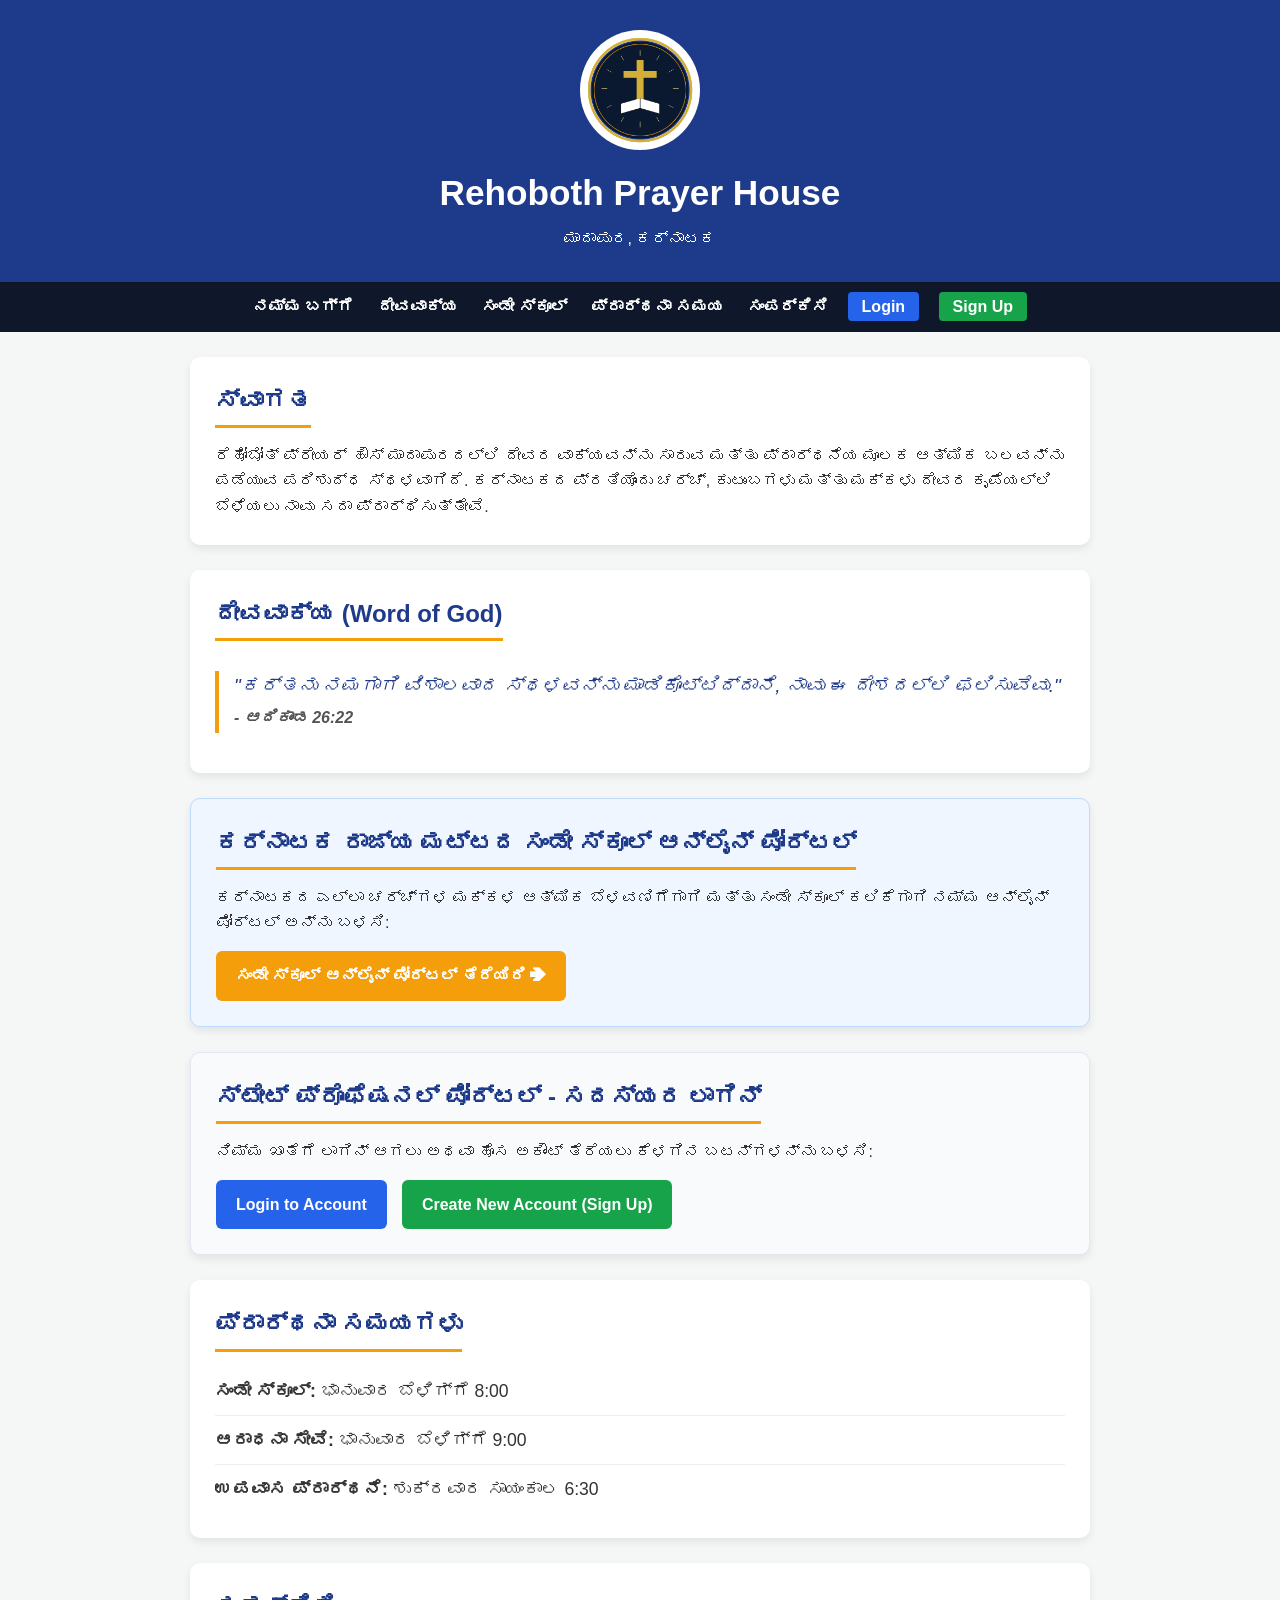
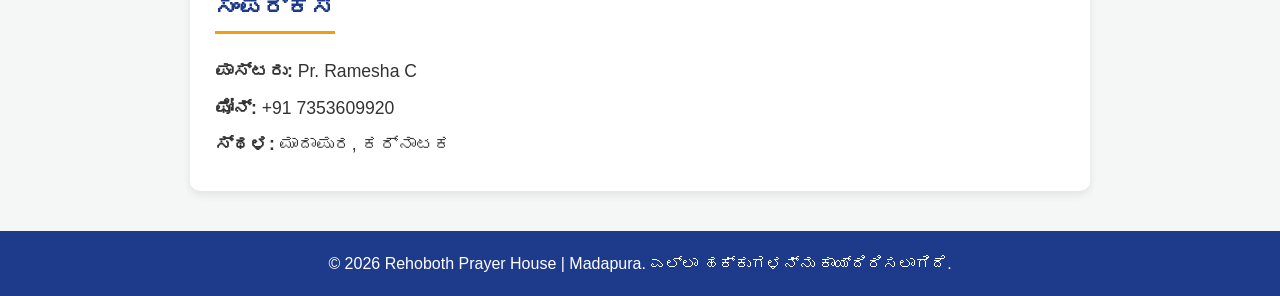
<file: index.html>
<!DOCTYPE html>
<html lang="kn">
<head>
    <meta charset="UTF-8">
    <meta name="viewport" content="width=device-width, initial-scale=1.0">
    <title>Rehoboth Prayer House - Madapura</title>
    <link rel="stylesheet" href="style.css">
</head>
<body>

    <header>
        <img src="logo.png" alt="Rehoboth Prayer House Logo" class="logo">
        <h1>Rehoboth Prayer House</h1>
        <p>ಮಾದಾಪುರ, ಕರ್ನಾಟಕ</p>
    </header>

    <nav>
        <a href="#about">ನಮ್ಮ ಬಗ್ಗೆ</a>
        <a href="#verse">ದೇವವಾಕ್ಯ</a>
        <a href="#sundayschool">ಸಂಡೇ ಸ್ಕೂಲ್</a>
        <a href="#timings">ಪ್ರಾರ್ಥನಾ ಸಮಯ</a>
        <a href="#contact">ಸಂಪರ್ಕಿಸಿ</a>
        <a href="login.html" class="nav-btn login-btn">Login</a>
        <a href="signup.html" class="nav-btn signup-btn">Sign Up</a>
    </nav>

    <div class="container section" id="about">
        <h2>ಸ್ವಾಗತ</h2>
        <p>ರೆಹೋಬೋತ್ ಪ್ರೇಯರ್ ಹೌಸ್ ಮಾದಾಪುರದಲ್ಲಿ ದೇವರ ವಾಕ್ಯವನ್ನು ಸಾರುವ ಮತ್ತು ಪ್ರಾರ್ಥನೆಯ ಮೂಲಕ ಆತ್ಮಿಕ ಬಲವನ್ನು ಪಡೆಯುವ ಪರಿಶುದ್ಧ ಸ್ಥಳವಾಗಿದೆ. ಕರ್ನಾಟಕದ ಪ್ರತಿಯೊಂದು ಚರ್ಚ್, ಕುಟುಂಬಗಳು ಮತ್ತು ಮಕ್ಕಳು ದೇವರ ಕೃಪೆಯಲ್ಲಿ ಬೆಳೆಯಲು ನಾವು ಸದಾ ಪ್ರಾರ್ಥಿಸುತ್ತೇವೆ.</p>
    </div>

    <!-- Word of God Section -->
    <div class="container section verse-box" id="verse">
        <h2>ದೇವವಾಕ್ಯ (Word of God)</h2>
        <blockquote class="bible-verse">
            "ಕರ್ತನು ನಮಗಾಗಿ ವಿಶಾಲವಾದ ಸ್ಥಳವನ್ನು ಮಾಡಿಕೊಟ್ಟಿದ್ದಾನೆ, ನಾವು ಈ ದೇಶದಲ್ಲಿ ಫಲಿಸುವೆವು." 
            <br><span>- ಆದಿಕಾಂಡ 26:22</span>
        </blockquote>
    </div>

    <!-- Online Sunday School Portal Link -->
    <div class="container section highlight-box" id="sundayschool">
        <h2>ಕರ್ನಾಟಕ ರಾಜ್ಯ ಮಟ್ಟದ ಸಂಡೇ ಸ್ಕೂಲ್ ಆನ್‌ಲೈನ್ ಪೋರ್ಟಲ್</h2>
        <p>ಕರ್ನಾಟಕದ ಎಲ್ಲಾ ಚರ್ಚ್‌ಗಳ ಮಕ್ಕಳ ಆತ್ಮಿಕ ಬೆಳವಣಿಗೆಗಾಗಿ ಮತ್ತು ಸಂಡೇ ಸ್ಕೂಲ್ ಕಲಿಕೆಗಾಗಿ ನಮ್ಮ ಆನ್‌ಲೈನ್ ಪೋರ್ಟಲ್ ಅನ್ನು ಬಳಸಿ:</p>
        <div class="btn-group">
            <a href="https://rehobothph.github.io/sunday-school-online/" target="_blank" class="btn-link">ಸಂಡೇ ಸ್ಕೂಲ್ ಆನ್‌ಲೈನ್ ಪೋರ್ಟಲ್ ತೆರೆಯಿರಿ ➔</a>
        </div>
    </div>

    <!-- User Account Quick Access -->
    <div class="container section account-box">
        <h2>ಸ್ಟೇಟ್ ಪ್ರೊಫೆಷನಲ್ ಪೋರ್ಟಲ್ - ಸದಸ್ಯರ ಲಾಗಿನ್</h2>
        <p>ನಿಮ್ಮ ಖಾತೆಗೆ ಲಾಗಿನ್ ಆಗಲು ಅಥವಾ ಹೊಸ ಅಕೌಂಟ್ ತೆರೆಯಲು ಕೆಳಗಿನ ಬಟನ್‌ಗಳನ್ನು ಬಳಸಿ:</p>
        <div class="btn-group">
            <a href="login.html" class="btn-link login-main-btn">Login to Account</a>
            <a href="signup.html" class="btn-link signup-main-btn">Create New Account (Sign Up)</a>
        </div>
    </div>

    <div class="container section" id="timings">
        <h2>ಪ್ರಾರ್ಥನಾ ಸಮಯಗಳು</h2>
        <div class="timing-item"><strong>ಸಂಡೇ ಸ್ಕೂಲ್:</strong> ಭಾನುವಾರ ಬೆಳಿಗ್ಗೆ 8:00</div>
        <div class="timing-item"><strong>ಆರಾಧನಾ ಸೇವೆ:</strong> ಭಾನುವಾರ ಬೆಳಿಗ್ಗೆ 9:00</div>
        <div class="timing-item"><strong>ಉಪವಾಸ ಪ್ರಾರ್ಥನೆ:</strong> ಶುಕ್ರವಾರ ಸಾಯಂಕಾಲ 6:30</div>
    </div>

    <section id="contact" class="container section">
        <h2>ಸಂಪರ್ಕಿಸಿ</h2>
        <div class="contact-box">
            <p><strong>ಪಾಸ್ಟರು:</strong> Pr. Ramesha C</p>
            <p><strong>ಫೋನ್:</strong> +91 7353609920</p>
            <p><strong>ಸ್ಥಳ:</strong> ಮಾದಾಪುರ, ಕರ್ನಾಟಕ</p>
        </div>
    </section>

    <footer>
        <p>&copy; 2026 Rehoboth Prayer House | Madapura. ಎಲ್ಲಾ ಹಕ್ಕುಗಳನ್ನು ಕಾಯ್ದಿರಿಸಲಾಗಿದೆ.</p>
    </footer>

</body>
</html>
</file>
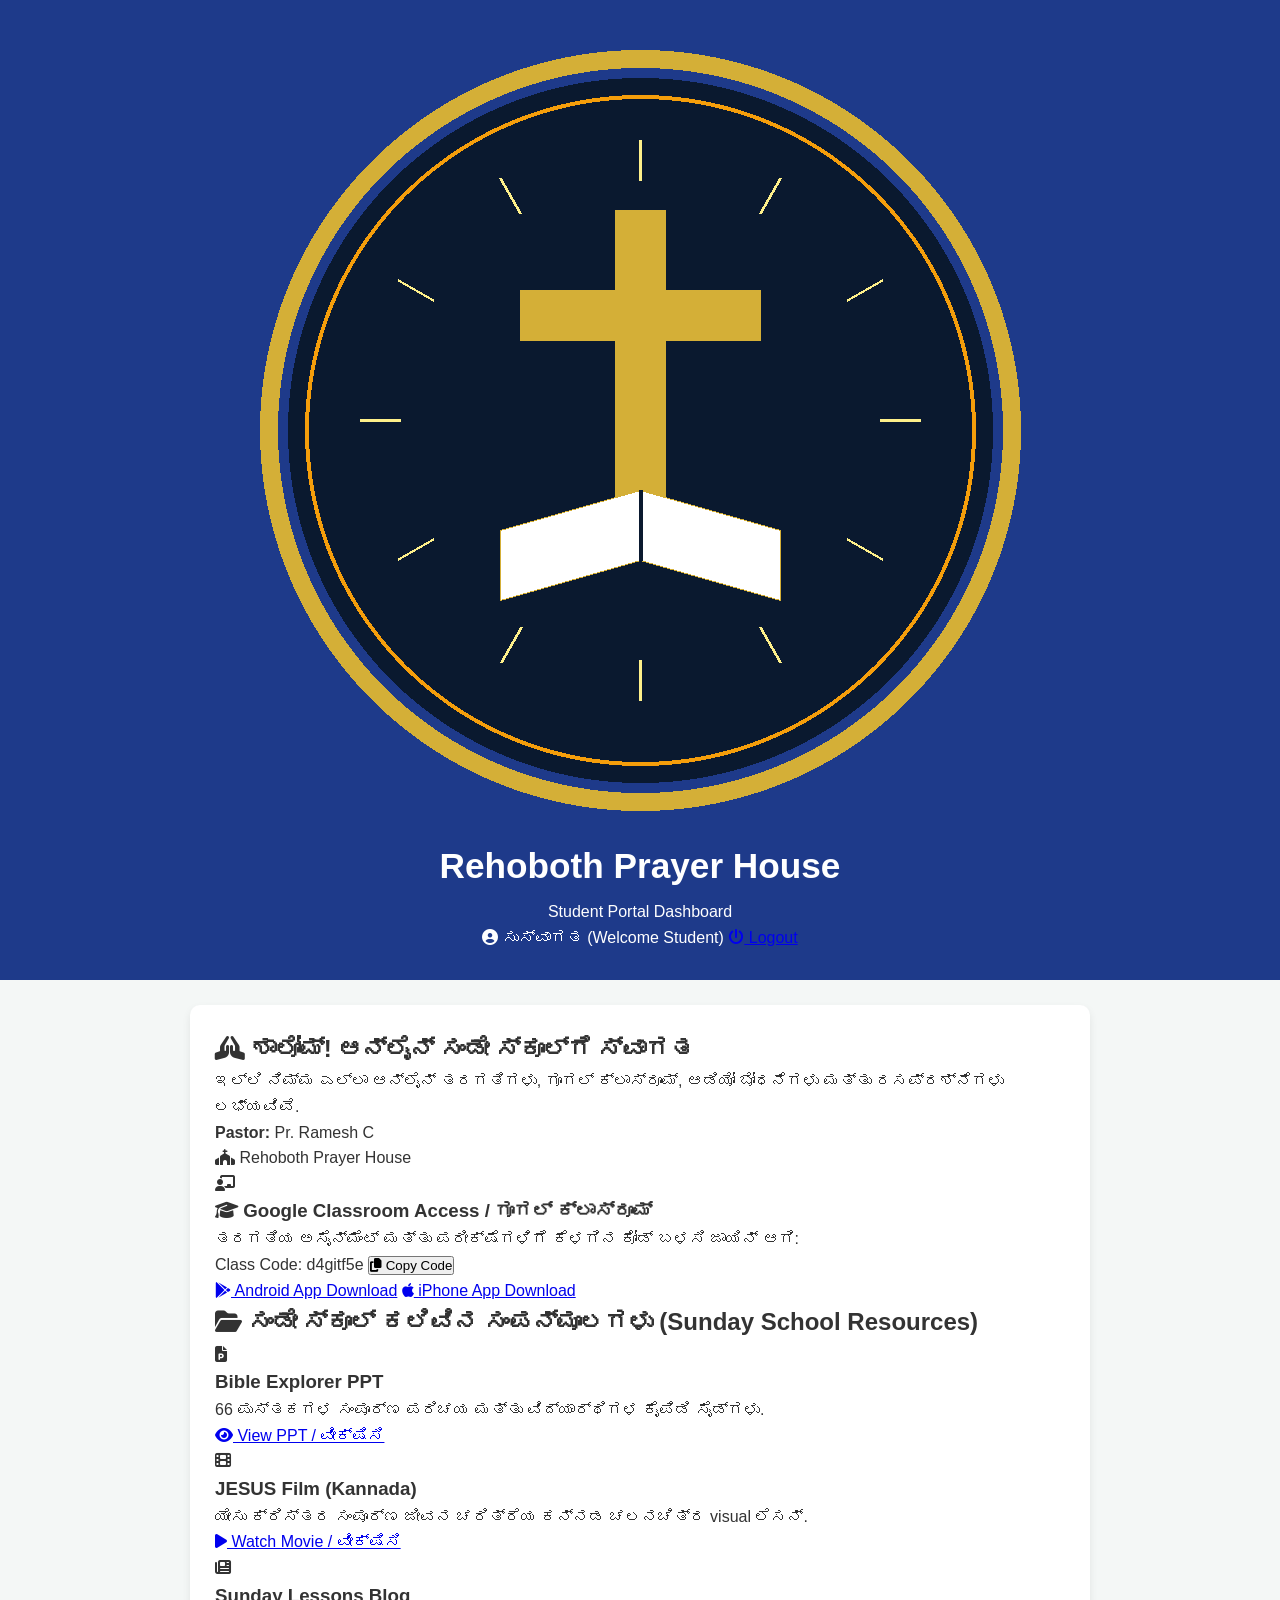
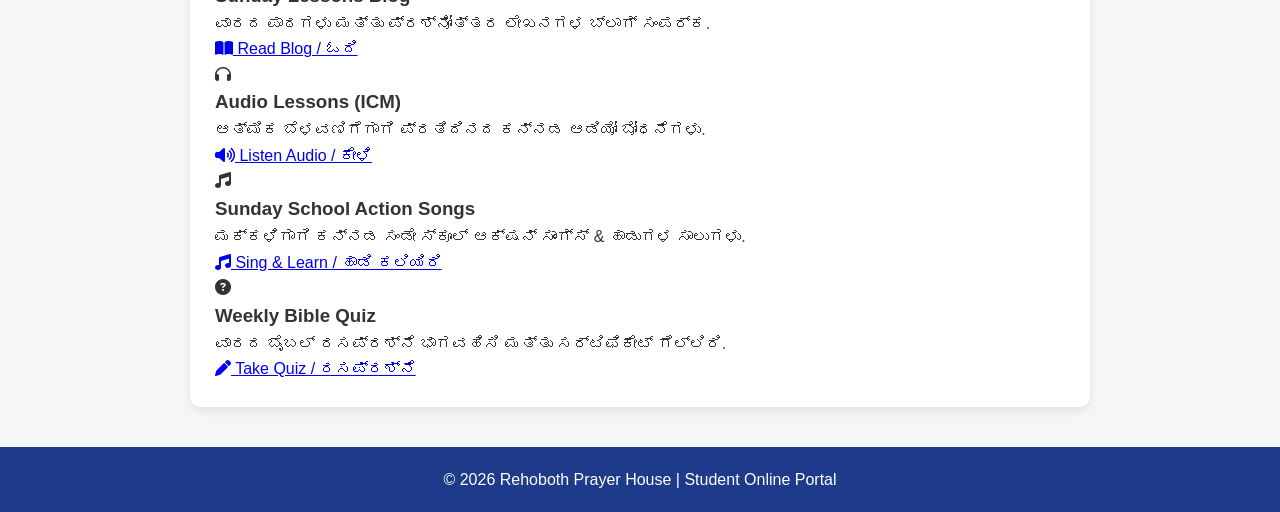
<file: dashboard.html>
<!DOCTYPE html>
<html lang="kn">
<head>
    <meta charset="UTF-8">
    <meta name="viewport" content="width=device-width, initial-scale=1.0">
    <title>Student Dashboard | Sunday School Portal</title>
    <link rel="stylesheet" href="style.css">
    <link rel="stylesheet" href="https://cdnjs.cloudflare.com/ajax/libs/font-awesome/6.4.0/css/all.min.css">
    <link href="https://fonts.googleapis.com/css2?family=Poppins:wght@400;600;700&family=Tiro+Kannada&display=swap" rel="stylesheet">
</head>
<body class="dashboard-body">

    <!-- Top Student Header Bar -->
    <header class="navbar dash-nav">
        <div class="nav-container">
            <div class="brand">
                <img src="logo.png" alt="Rehoboth Prayer House HD Logo" class="brand-logo">
                <div class="brand-text">
                    <h1>Rehoboth Prayer House</h1>
                    <p>Student Portal Dashboard</p>
                </div>
            </div>
            <div class="user-profile-nav">
                <span class="welcome-user"><i class="fa-solid fa-circle-user"></i> ಸುಸ್ವಾಗತ (Welcome Student)</span>
                <a href="index.html" class="btn btn-logout"><i class="fa-solid fa-power-off"></i> Logout</a>
            </div>
        </div>
    </header>

    <div class="container dash-container">
        
        <!-- Welcome Hero Banner inside Dashboard -->
        <div class="dash-welcome-banner">
            <div>
                <h2><i class="fa-solid fa-hands-praying"></i> ಶಾಲೋಮ್! ಆನ್‌ಲೈನ್ ಸಂಡೇ ಸ್ಕೂಲ್‌ಗೆ ಸ್ವಾಗತ</h2>
                <p>ಇಲ್ಲಿ ನಿಮ್ಮ ಎಲ್ಲಾ ಆನ್‌ಲೈನ್ ತರಗತಿಗಳು, ಗೂಗಲ್ ಕ್ಲಾಸ್‌ರೂಮ್, ಆಡಿಯೋ ಬೋಧನೆಗಳು ಮತ್ತು ರಸಪ್ರಶ್ನೆಗಳು ಲಭ್ಯವಿವೆ.</p>
            </div>
            <div class="pastor-badge">
                <p><strong>Pastor:</strong> Pr. Ramesh C</p>
                <p><i class="fa-solid fa-church"></i> Rehoboth Prayer House</p>
            </div>
        </div>

        <!-- Google Classroom Highlight Box -->
        <div class="classroom-pro-box">
            <div class="class-header">
                <i class="fa-solid fa-chalkboard-user class-icon"></i>
                <div>
                    <h3><i class="fa-solid fa-graduation-cap"></i> Google Classroom Access / ಗೂಗಲ್ ಕ್ಲಾಸ್‌ರೂಮ್</h3>
                    <p>ತರಗತಿಯ ಅಸೈನ್‌ಮೆಂಟ್ ಮತ್ತು ಪರೀಕ್ಷೆಗಳಿಗೆ ಕೆಳಗಿನ ಕೋಡ್ ಬಳಸಿ ಜಾಯಿನ್ ಆಗಿ:</p>
                </div>
            </div>
            <div class="code-box-wrapper">
                <span class="code-title">Class Code:</span>
                <span class="code-tag">d4gitf5e</span>
                <button class="btn btn-copy" onclick="navigator.clipboard.writeText('d4gitf5e'); alert('Class Code Copied!');"><i class="fa-solid fa-copy"></i> Copy Code</button>
            </div>
            <div class="app-links-row">
                <a href="https://play.google.com/store/apps/details?id=com.google.android.apps.classroom" target="_blank" class="btn-app-dl android"><i class="fa-brands fa-google-play"></i> Android App Download</a>
                <a href="https://apps.apple.com/us/app/google-classroom/id924620788" target="_blank" class="btn-app-dl ios"><i class="fa-brands fa-apple"></i> iPhone App Download</a>
            </div>
        </div>

        <!-- Full Resource Grid Inside Dashboard -->
        <h2 class="section-title"><i class="fa-solid fa-folder-open"></i> ಸಂಡೇ ಸ್ಕೂಲ್ ಕಲಿವಿನ ಸಂಪನ್ಮೂಲಗಳು (Sunday School Resources)</h2>

        <div class="resource-pro-grid">

            <!-- Resource 1 -->
            <div class="res-card-pro">
                <div class="res-icon-wrapper ppt">
                    <i class="fa-solid fa-file-powerpoint"></i>
                </div>
                <h3>Bible Explorer PPT</h3>
                <p>66 ಪುಸ್ತಕಗಳ ಸಂಪೂರ್ಣ ಪರಿಚಯ ಮತ್ತು ವಿದ್ಯಾರ್ಥಿಗಳ ಕೈಪಿಡಿ ಸೈಡ್‌ಗಳು.</p>
                <a href="https://docs.google.com/presentation/d/10JPGheegR0k18oVA-0c4EwrY0awJ6tVS/edit?slide=id.p1#slide=id.p1" target="_blank" class="btn btn-res-action"><i class="fa-solid fa-eye"></i> View PPT / ವೀಕ್ಷಿಸಿ</a>
            </div>

            <!-- Resource 2 -->
            <div class="res-card-pro">
                <div class="res-icon-wrapper film">
                    <i class="fa-solid fa-film"></i>
                </div>
                <h3>JESUS Film (Kannada)</h3>
                <p>ಯೇಸು ಕ್ರಿಸ್ತರ ಸಂಪೂರ್ಣ ಜೀವನ ಚರಿತ್ರೆಯ ಕನ್ನಡ ಚಲನಚಿತ್ರ visual ಲೆಸನ್.</p>
                <a href="https://www.jesusfilm.org/watch/jesus.html/kannada.html" target="_blank" class="btn btn-res-action"><i class="fa-solid fa-play"></i> Watch Movie / ವೀಕ್ಷಿಸಿ</a>
            </div>

            <!-- Resource 3 -->
            <div class="res-card-pro">
                <div class="res-icon-wrapper blog">
                    <i class="fa-solid fa-newspaper"></i>
                </div>
                <h3>Sunday Lessons Blog</h3>
                <p>ವಾರದ ಪಾಠಗಳು ಮತ್ತು ಪ್ರಶ್ನೋತ್ತರ ಲೇಖನಗಳ ಬ್ಲಾಗ್ ಸಂಪರ್ಕ.</p>
                <a href="https://ipcrehobothmadapura.blogspot.com/2026/08/blog-post.html" target="_blank" class="btn btn-res-action"><i class="fa-solid fa-book-open"></i> Read Blog / ಓದಿ</a>
            </div>

            <!-- Resource 4 -->
            <div class="res-card-pro">
                <div class="res-icon-wrapper audio">
                    <i class="fa-solid fa-headphones"></i>
                </div>
                <h3>Audio Lessons (ICM)</h3>
                <p>ಆತ್ಮಿಕ ಬೆಳವಣಿಗೆಗಾಗಿ ಪ್ರತಿದಿನದ ಕನ್ನಡ ಆಡಿಯೋ ಬೋಧನೆಗಳು.</p>
                <a href="https://foundations.icm.org/kannada-audio-lessons/" target="_blank" class="btn btn-res-action"><i class="fa-solid fa-volume-high"></i> Listen Audio / ಕೇಳಿ</a>
            </div>

            <!-- Resource 5 (New Sunday School Extra Resource) -->
            <div class="res-card-pro">
                <div class="res-icon-wrapper songs">
                    <i class="fa-solid fa-music"></i>
                </div>
                <h3>Sunday School Action Songs</h3>
                <p>ಮಕ್ಕಳಿಗಾಗಿ ಕನ್ನಡ ಸಂಡೇ ಸ್ಕೂಲ್ ಆಕ್ಷನ್ ಸಾಂಗ್ಸ್ & ಹಾಡುಗಳ ಸಾಲುಗಳು.</p>
                <a href="https://www.youtube.com/results?search_query=kannada+christian+sunday+school+action+songs" target="_blank" class="btn btn-res-action"><i class="fa-solid fa-music"></i> Sing & Learn / ಹಾಡಿ ಕಲಿಯಿರಿ</a>
            </div>

            <!-- Resource 6 (New Sunday School Quiz) -->
            <div class="res-card-pro">
                <div class="res-icon-wrapper quiz">
                    <i class="fa-solid fa-circle-question"></i>
                </div>
                <h3>Weekly Bible Quiz</h3>
                <p>ವಾರದ ಬೈಬಲ್ ರಸಪ್ರಶ್ನೆ ಭಾಗವಹಿಸಿ ಮತ್ತು ಸರ್ಟಿಫಿಕೇಟ್ ಗೆಲ್ಲಿರಿ.</p>
                <a href="https://docs.google.com/forms/d/e/1FAIpQLSd1QuwCNY2MF_fFms0u-FgnDulqkdijVAHPLi20Cj7-AmVXNw/viewform" target="_blank" class="btn btn-res-action"><i class="fa-solid fa-pen"></i> Take Quiz / ರಸಪ್ರಶ್ನೆ</a>
            </div>

        </div>

    </div>

    <!-- Dashboard Footer -->
    <footer>
        <p>&copy; 2026 Rehoboth Prayer House | Student Online Portal</p>
    </footer>

</body>
</html>
</file>
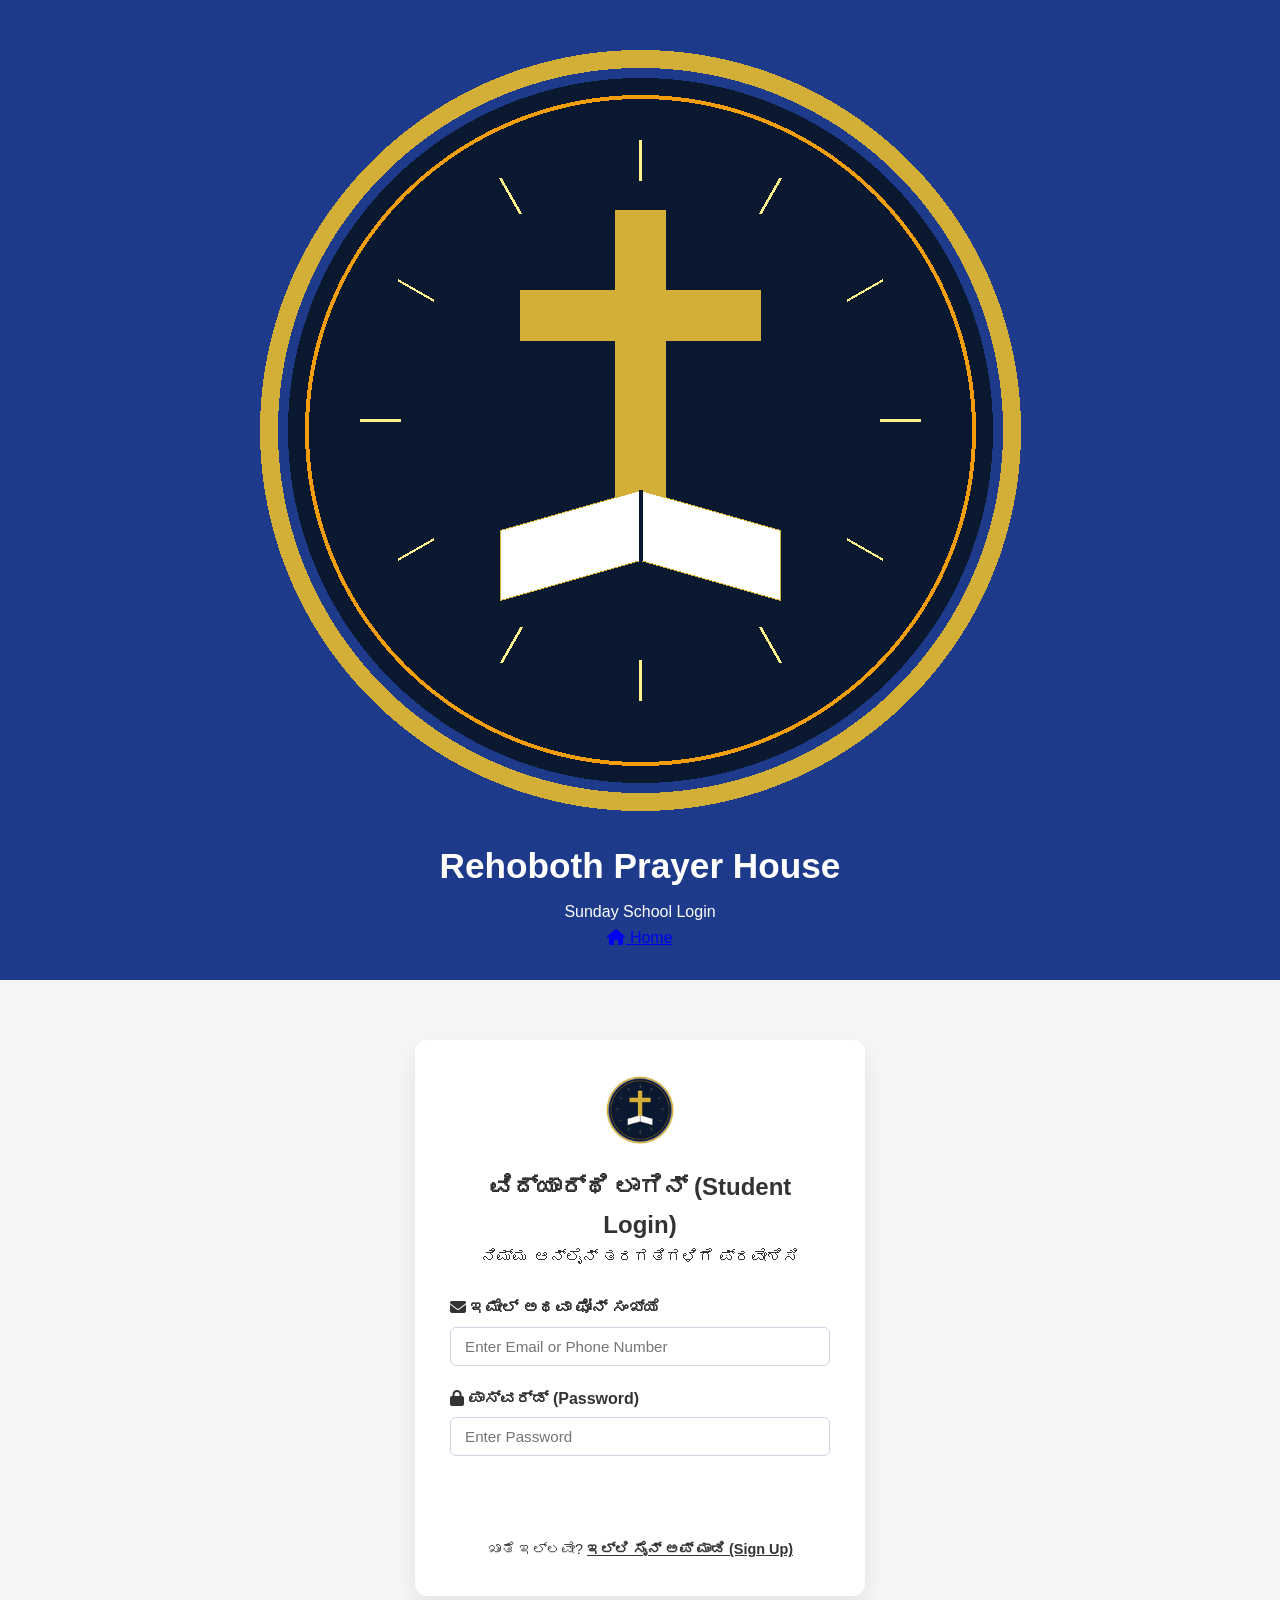
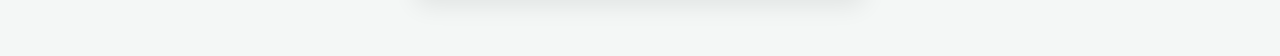
<file: login.html>
<!DOCTYPE html>
<html lang="kn">
<head>
    <meta charset="UTF-8">
    <meta name="viewport" content="width=device-width, initial-scale=1.0">
    <title>Student Login | Sunday School Portal</title>
    <link rel="stylesheet" href="style.css">
    <link rel="stylesheet" href="https://cdnjs.cloudflare.com/ajax/libs/font-awesome/6.4.0/css/all.min.css">
    <link href="https://fonts.googleapis.com/css2?family=Poppins:wght@400;600;700&family=Tiro+Kannada&display=swap" rel="stylesheet">
    <style>
        .auth-container {
            max-width: 450px;
            margin: 60px auto;
            background: #ffffff;
            padding: 35px;
            border-radius: 12px;
            border: 1px solid var(--border-color);
            box-shadow: 0 10px 25px rgba(0,0,0,0.08);
            text-align: center;
        }
        .form-group {
            margin-bottom: 20px;
            text-align: left;
        }
        .form-group label {
            display: block;
            margin-bottom: 6px;
            font-weight: 600;
            color: var(--primary-blue);
        }
        .form-control {
            width: 100%;
            padding: 10px 14px;
            border: 1px solid #cbd5e1;
            border-radius: 6px;
            font-size: 0.95rem;
        }
        .btn-auth {
            width: 100%;
            padding: 12px;
            background-color: var(--secondary-blue);
            color: white;
            border: none;
            border-radius: 6px;
            font-weight: 700;
            cursor: pointer;
            font-size: 1rem;
        }
        .auth-footer {
            margin-top: 20px;
            font-size: 0.9rem;
        }
    </style>
</head>
<body>
    <header class="navbar">
        <div class="nav-container">
            <div class="brand">
                <img src="logo.png" alt="Rehoboth Prayer House HD Logo" class="brand-logo">
                <div class="brand-text">
                    <h1>Rehoboth Prayer House</h1>
                    <p>Sunday School Login</p>
                </div>
            </div>
            <a href="index.html" class="btn btn-login-nav"><i class="fa-solid fa-house"></i> Home</a>
        </div>
    </header>

    <div class="auth-container">
        <img src="logo.png" style="width: 70px; margin-bottom: 15px;" alt="Logo">
        <h2>ವಿದ್ಯಾರ್ಥಿ ಲಾಗಿನ್ (Student Login)</h2>
        <p style="color: var(--text-muted); margin-bottom: 25px;">ನಿಮ್ಮ ಆನ್‌ಲೈನ್ ತರಗತಿಗಳಿಗೆ ಪ್ರವೇಶಿಸಿ</p>
        
        <form onsubmit="event.preventDefault(); window.location.href='dashboard.html';">
            <div class="form-group">
                <label><i class="fa-solid fa-envelope"></i> ಇಮೇಲ್ ಅಥವಾ ಫೋನ್ ಸಂಖ್ಯೆ</label>
                <input type="text" class="form-control" placeholder="Enter Email or Phone Number" required>
            </div>
            <div class="form-group">
                <label><i class="fa-solid fa-lock"></i> ಪಾಸ್‌ವರ್ಡ್ (Password)</label>
                <input type="password" class="form-control" placeholder="Enter Password" required>
            </div>
            <button type="submit" class="btn-auth"><i class="fa-solid fa-right-to-bracket"></i> Login / ಪ್ರವೇಶಿಸಿ</button>
        </form>

        <div class="auth-footer">
            <p>ಖಾತೆ ಇಲ್ಲವೇ? <a href="signup.html" style="color: var(--secondary-blue); font-weight: 600;">ಇಲ್ಲಿ ಸೈನ್ ಅಪ್ ಮಾಡಿ (Sign Up)</a></p>
        </div>
    </div>
</body>
</html>
</file>
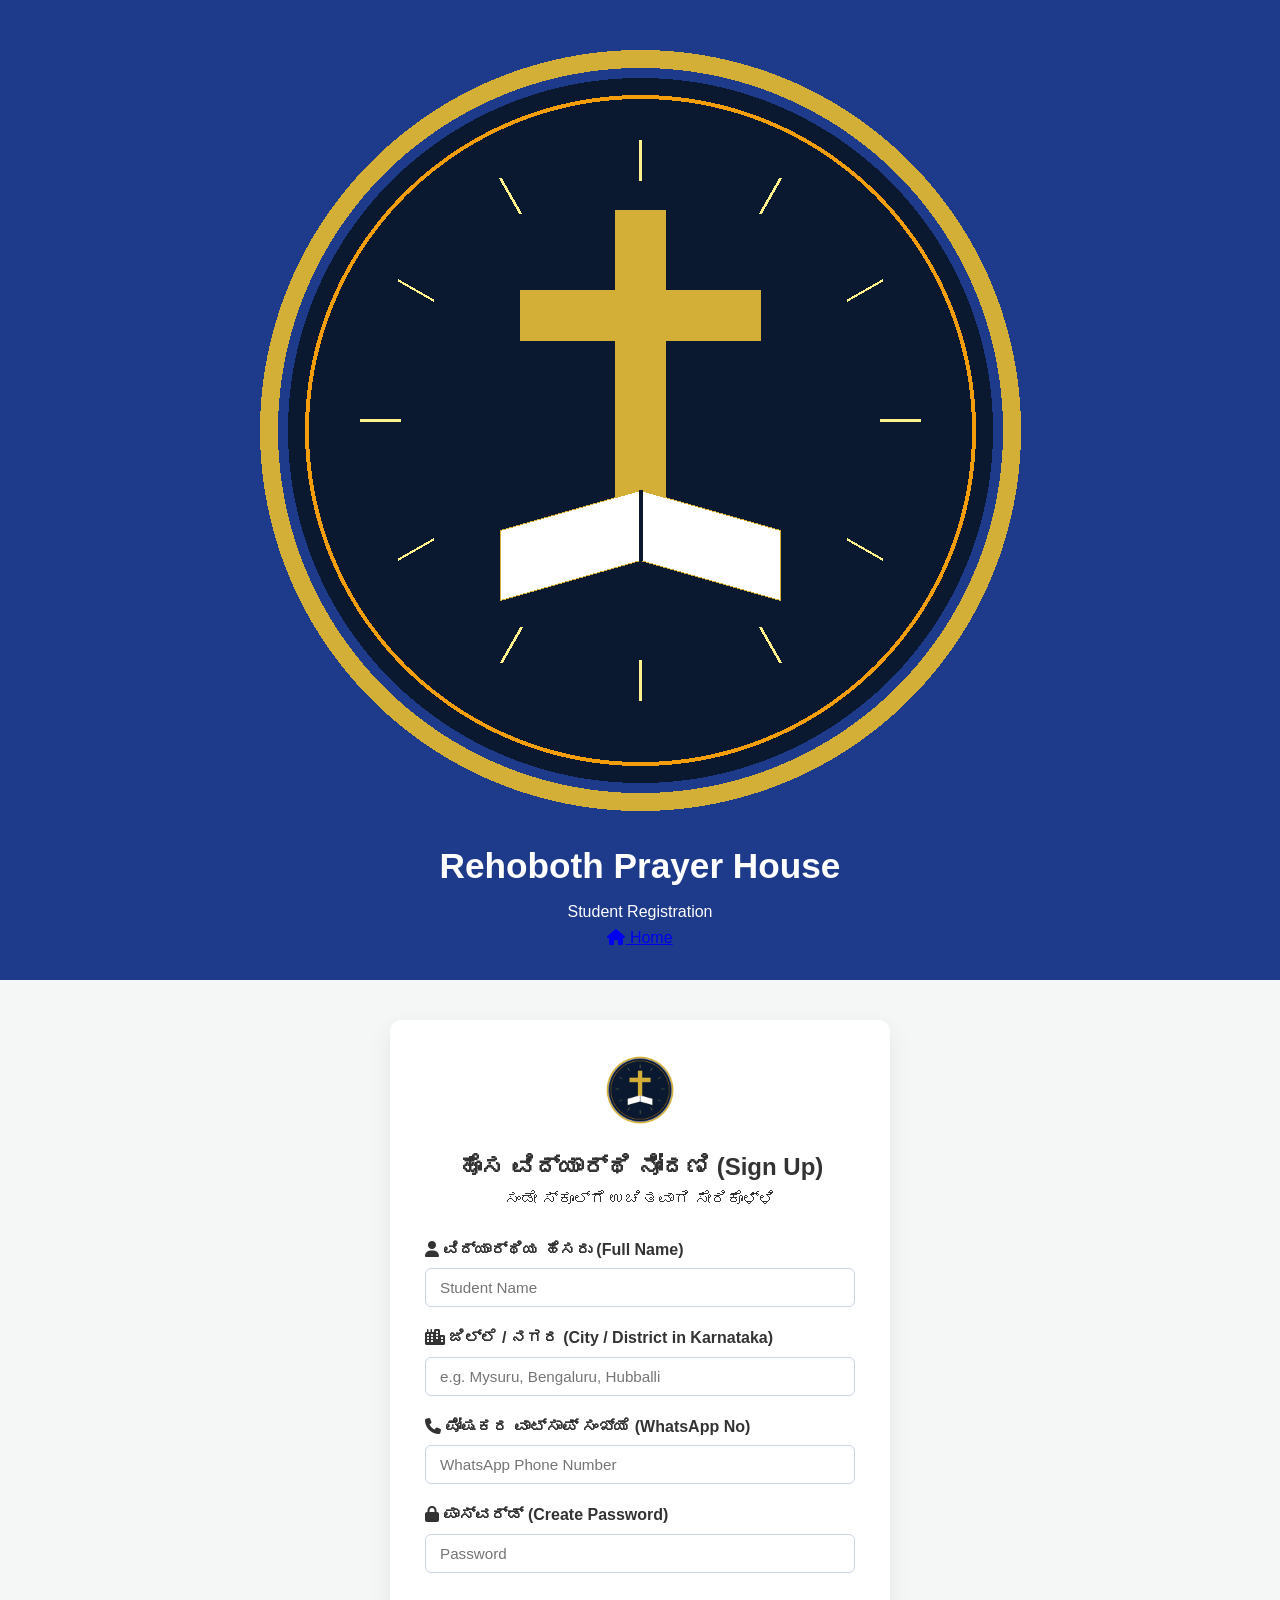
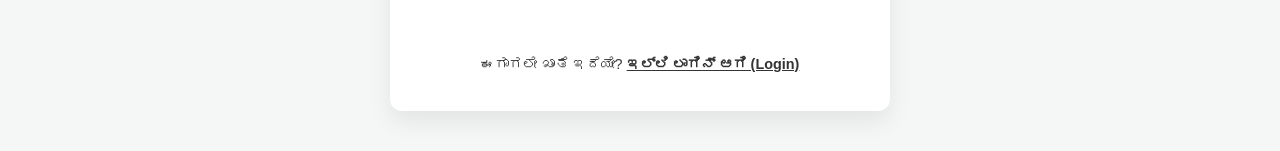
<file: signup.html>
<!DOCTYPE html>
<html lang="kn">
<head>
    <meta charset="UTF-8">
    <meta name="viewport" content="width=device-width, initial-scale=1.0">
    <title>Student Sign Up | Sunday School Portal</title>
    <link rel="stylesheet" href="style.css">
    <link rel="stylesheet" href="https://cdnjs.cloudflare.com/ajax/libs/font-awesome/6.4.0/css/all.min.css">
    <link href="https://fonts.googleapis.com/css2?family=Poppins:wght@400;600;700&family=Tiro+Kannada&display=swap" rel="stylesheet">
    <style>
        .auth-container {
            max-width: 500px;
            margin: 40px auto;
            background: #ffffff;
            padding: 35px;
            border-radius: 12px;
            border: 1px solid var(--border-color);
            box-shadow: 0 10px 25px rgba(0,0,0,0.08);
            text-align: center;
        }
        .form-group {
            margin-bottom: 18px;
            text-align: left;
        }
        .form-group label {
            display: block;
            margin-bottom: 6px;
            font-weight: 600;
            color: var(--primary-blue);
        }
        .form-control {
            width: 100%;
            padding: 10px 14px;
            border: 1px solid #cbd5e1;
            border-radius: 6px;
            font-size: 0.95rem;
        }
        .btn-auth {
            width: 100%;
            padding: 12px;
            background-color: var(--secondary-blue);
            color: white;
            border: none;
            border-radius: 6px;
            font-weight: 700;
            cursor: pointer;
            font-size: 1rem;
        }
        .auth-footer {
            margin-top: 20px;
            font-size: 0.9rem;
        }
    </style>
</head>
<body>
    <header class="navbar">
        <div class="nav-container">
            <div class="brand">
                <img src="logo.png" alt="Rehoboth Prayer House HD Logo" class="brand-logo">
                <div class="brand-text">
                    <h1>Rehoboth Prayer House</h1>
                    <p>Student Registration</p>
                </div>
            </div>
            <a href="index.html" class="btn btn-login-nav"><i class="fa-solid fa-house"></i> Home</a>
        </div>
    </header>

    <div class="auth-container">
        <img src="logo.png" style="width: 70px; margin-bottom: 15px;" alt="Logo">
        <h2>ಹೊಸ ವಿದ್ಯಾರ್ಥಿ ನೋಂದಣಿ (Sign Up)</h2>
        <p style="color: var(--text-muted); margin-bottom: 25px;">ಸಂಡೇ ಸ್ಕೂಲ್‌ಗೆ ಉಚಿತವಾಗಿ ಸೇರಿಕೊಳ್ಳಿ</p>
        
        <form onsubmit="event.preventDefault(); alert('Registration Successful! Redirecting to Student Dashboard...'); window.location.href='dashboard.html';">
            <div class="form-group">
                <label><i class="fa-solid fa-user"></i> ವಿದ್ಯಾರ್ಥಿಯ ಹೆಸರು (Full Name)</label>
                <input type="text" class="form-control" placeholder="Student Name" required>
            </div>
            <div class="form-group">
                <label><i class="fa-solid fa-city"></i> ಜಿಲ್ಲೆ / ನಗರ (City / District in Karnataka)</label>
                <input type="text" class="form-control" placeholder="e.g. Mysuru, Bengaluru, Hubballi" required>
            </div>
            <div class="form-group">
                <label><i class="fa-solid fa-phone"></i> ಪೋಷಕರ ವಾಟ್ಸಾಪ್ ಸಂಖ್ಯೆ (WhatsApp No)</label>
                <input type="tel" class="form-control" placeholder="WhatsApp Phone Number" required>
            </div>
            <div class="form-group">
                <label><i class="fa-solid fa-lock"></i> ಪಾಸ್‌ವರ್ಡ್ (Create Password)</label>
                <input type="password" class="form-control" placeholder="Password" required>
            </div>
            <button type="submit" class="btn-auth"><i class="fa-solid fa-user-plus"></i> Register & Enter / ನೋಂದಾಯಿಸಿ</button>
        </form>

        <div class="auth-footer">
            <p>ಈಗಾಗಲೇ ಖಾತೆ ಇದೆಯೇ? <a href="login.html" style="color: var(--secondary-blue); font-weight: 600;">ಇಲ್ಲಿ ಲಾಗಿನ್ ಆಗಿ (Login)</a></p>
        </div>
    </div>
</body>
</html>
</file>
<file: style.css>
* {
    margin: 0;
    padding: 0;
    box-sizing: border-box;
    font-family: 'Segoe UI', Tahoma, Geneva, Verdana, sans-serif;
}

body {
    background-color: #f4f7f6;
    color: #333;
    line-height: 1.6;
}

header {
    background-color: #1e3a8a;
    color: white;
    text-align: center;
    padding: 30px 20px;
}

header .logo {
    max-width: 120px;
    height: auto;
    display: block;
    margin: 0 auto 15px auto;
    border-radius: 50%;
    background-color: white;
    padding: 5px;
}

header h1 {
    font-size: 2.2rem;
    margin-bottom: 5px;
}

nav {
    background-color: #0f172a;
    text-align: center;
    padding: 12px;
    position: sticky;
    top: 0;
    z-index: 1000;
}

nav a {
    color: white;
    text-decoration: none;
    margin: 0 10px;
    font-weight: bold;
    font-size: 1rem;
    transition: color 0.3s;
}

nav a:hover {
    color: #f59e0b;
}

/* Nav Buttons */
.nav-btn {
    padding: 6px 14px;
    border-radius: 4px;
    margin-left: 5px;
}

.login-btn {
    background-color: #2563eb;
    color: white !important;
}

.signup-btn {
    background-color: #16a34a;
    color: white !important;
}

.container {
    max-width: 900px;
    margin: 25px auto;
    background: white;
    padding: 25px;
    border-radius: 10px;
    box-shadow: 0 4px 8px rgba(0,0,0,0.08);
}

.section h2 {
    color: #1e3a8a;
    border-bottom: 3px solid #f59e0b;
    display: inline-block;
    padding-bottom: 5px;
    margin-bottom: 15px;
}

.bible-verse {
    font-size: 1.2rem;
    font-style: italic;
    color: #1e3a8a;
    border-left: 4px solid #f59e0b;
    padding-left: 15px;
    margin: 15px 0;
}

.bible-verse span {
    font-size: 1rem;
    font-weight: bold;
    color: #555;
}

.highlight-box {
    background-color: #eff6ff;
    border: 1px solid #bfdbfe;
}

.account-box {
    background-color: #f8fafc;
    border: 1px solid #e2e8f0;
}

.btn-group {
    margin-top: 15px;
    display: flex;
    gap: 15px;
    flex-wrap: wrap;
}

.btn-link {
    display: inline-block;
    background-color: #f59e0b;
    color: white;
    padding: 12px 20px;
    text-decoration: none;
    font-weight: bold;
    border-radius: 6px;
    transition: background-color 0.3s;
}

.login-main-btn {
    background-color: #2563eb;
}

.signup-main-btn {
    background-color: #16a34a;
}

.btn-link:hover {
    opacity: 0.9;
}

.timing-item {
    padding: 10px 0;
    border-bottom: 1px solid #eee;
    font-size: 1.1rem;
}

.timing-item:last-child {
    border-bottom: none;
}

.contact-box p {
    font-size: 1.1rem;
    margin: 8px 0;
}

footer {
    text-align: center;
    padding: 20px;
    background-color: #1e3a8a;
    color: white;
    margin-top: 40px;
}
</file>
